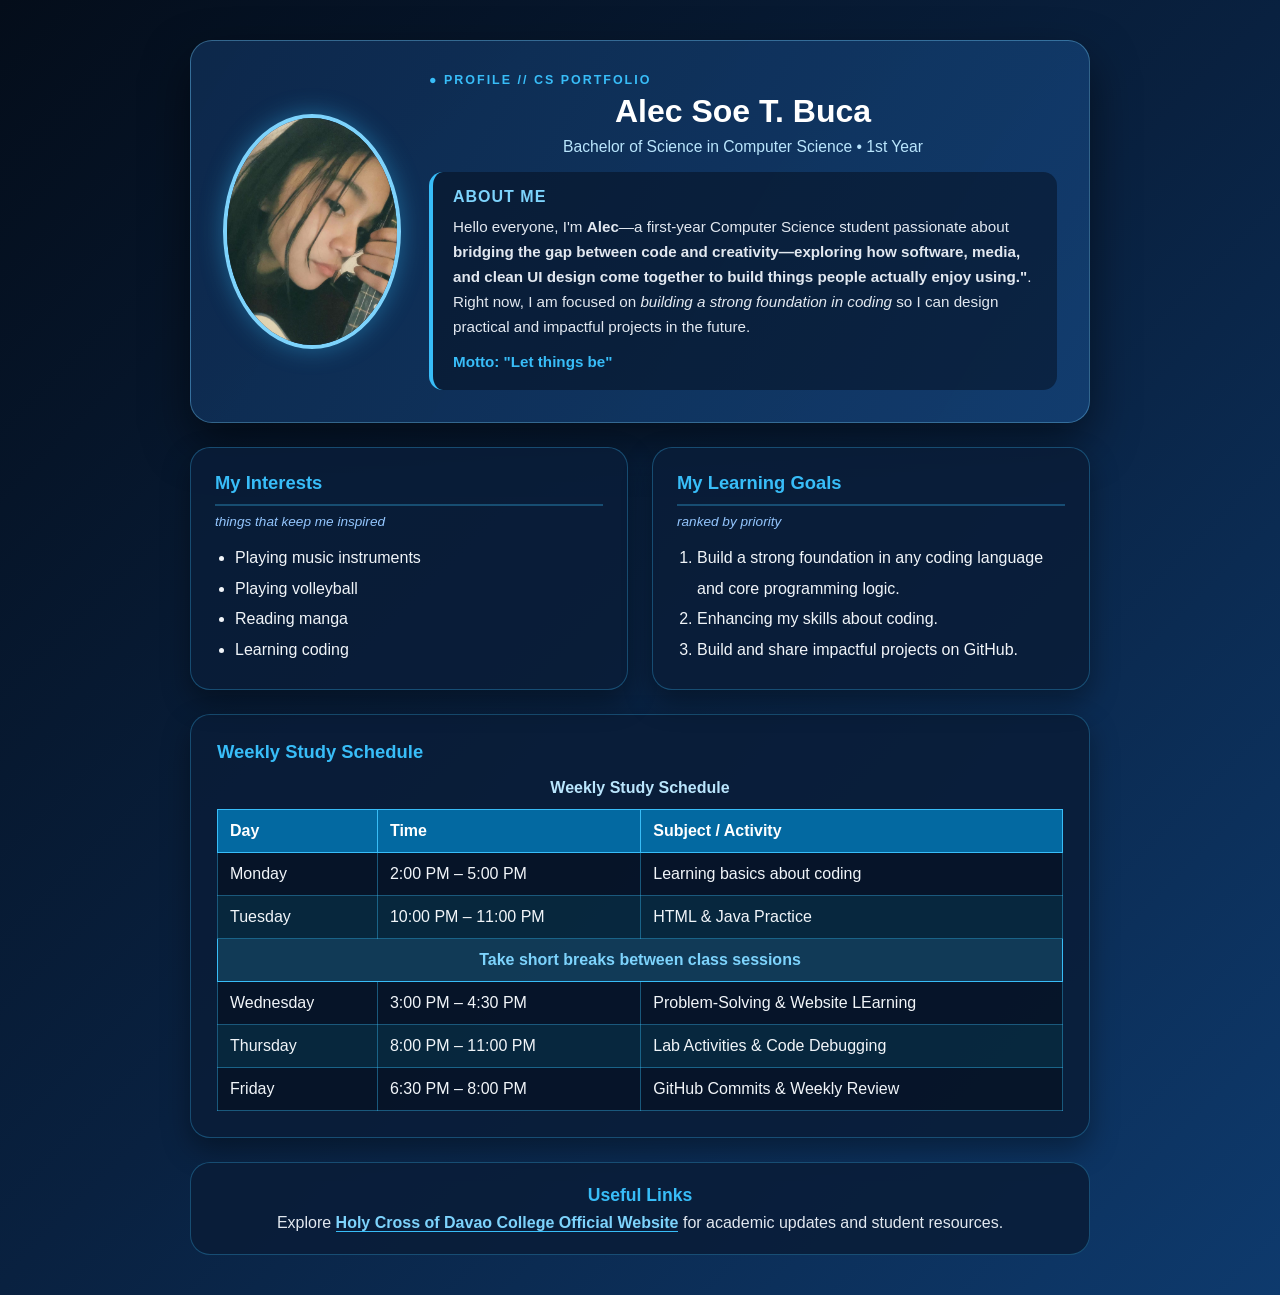
<file: index.html>
<!DOCTYPE html>
<html lang="en">
<head>
    <meta charset="UTF-8">
    <title>Alec Soe T. Buca - Personal Profile</title>
</head>
<body style="background: linear-gradient(135deg, #040d1a 0%, #092140 50%, #0e3a6d 100%); font-family: 'Trebuchet MS', 'Segoe UI', sans-serif; color: #f1f5f9; margin: 0; padding: 40px 20px; min-height: 100vh;">

    <div style="max-width: 900px; margin: 0 auto;">

        <div style="background: linear-gradient(120deg, rgba(14, 42, 78, 0.92) 0%, rgba(19, 64, 116, 0.88) 100%); border: 1px solid rgba(125, 211, 252, 0.35); border-radius: 22px; padding: 32px; box-shadow: 0 20px 45px rgba(0, 0, 0, 0.5); display: flex; flex-wrap: wrap; align-items: center; gap: 28px; margin-bottom: 24px;">
            
            <div style="flex: 0 0 auto; margin: 0 auto;">
                <img src="soe.jpg" width="170" alt="Profile photo" style="border-radius: 50%; border: 4px solid #7dd3fc; box-shadow: 0 0 25px rgba(56, 189, 248, 0.4); display: block;">
            </div>

            <div style="flex: 1 1 440px;">
                <p style="color: #38bdf8; font-size: 0.78em; font-weight: bold; letter-spacing: 2px; text-transform: uppercase; margin: 0 0 6px 0;">
                    ● PROFILE // CS PORTFOLIO
                </p>
                <h1 style="text-align: center; color: #ffffff; font-size: 2em; margin: 0 0 8px 0;">Alec Soe T. Buca</h1>
                <p style="color: #bae6fd; font-size: 0.98em; margin: 0 0 16px 0; text-align: center;">
                    Bachelor of Science in Computer Science • 1st Year
                </p>
                <div style="background-color: rgba(4, 13, 26, 0.5); border-radius: 14px; padding: 16px 20px; border-left: 4px solid #38bdf8;">
                    <h2 style="color: #7dd3fc; font-size: 1em; margin: 0 0 8px 0; text-transform: uppercase; letter-spacing: 1px;">About Me</h2>
                    <p style="line-height: 1.65; color: #e2e8f0; margin: 0; font-size: 0.95em;">
                        Hello everyone, I'm <strong>Alec</strong>—a first-year Computer Science student passionate about <strong>bridging the gap between code and creativity—exploring how software, media, and clean UI design come together to build things people actually enjoy using."</strong>. Right now, I am focused on <em>building a strong foundation in coding</em> so I can design practical and impactful projects in the future.
                        <br>
                        <span style="display: inline-block; margin-top: 10px; color: #38bdf8; font-weight: bold;">Motto: "Let things be"</span>
                    </p>
                </div>
            </div>
        </div>

        <div style="display: flex; flex-wrap: wrap; gap: 24px; margin-bottom: 24px;">

            <div style="flex: 1 1 380px; background-color: rgba(10, 29, 56, 0.88); border: 1px solid rgba(56, 189, 248, 0.3); border-radius: 20px; padding: 24px; box-shadow: 0 12px 28px rgba(0, 0, 0, 0.35);">
                <h2 style="color: #38bdf8; margin: 0 0 6px 0; font-size: 1.15em; border-bottom: 2px solid rgba(56, 189, 248, 0.3); padding-bottom: 10px;">My Interests</h2>
                <p style="color: #93c5fd; font-size: 0.85em; font-style: italic; margin: 8px 0 14px 0;">things that keep me inspired</p>
                <ul style="line-height: 1.9; color: #f1f5f9; margin: 0; padding-left: 20px;">
                    <li>Playing music instruments</li>
                    <li>Playing volleyball</li>
                    <li>Reading manga</li>
                    <li>Learning coding
        </li
                </ul>
            </div>

            <div style="flex: 1 1 380px; background-color: rgba(10, 29, 56, 0.88); border: 1px solid rgba(56, 189, 248, 0.3); border-radius: 20px; padding: 24px; box-shadow: 0 12px 28px rgba(0, 0, 0, 0.35);">
                <h2 style="color: #38bdf8; margin: 0 0 6px 0; font-size: 1.15em; border-bottom: 2px solid rgba(56, 189, 248, 0.3); padding-bottom: 10px;">My Learning Goals</h2>
                <p style="color: #93c5fd; font-size: 0.85em; font-style: italic; margin: 8px 0 14px 0;">ranked by priority</p>
                <ol style="line-height: 1.9; color: #f1f5f9; margin: 0; padding-left: 20px;">
                    <li>Build a strong foundation in any coding language and core programming logic.</li>
                    <li>Enhancing my skills about coding.</li>
                    <li>Build and share impactful projects on GitHub.</li>
                </ol>
            </div>

        </div>

        <div style="background-color: rgba(10, 29, 56, 0.88); border: 1px solid rgba(56, 189, 248, 0.3); border-radius: 20px; padding: 26px; box-shadow: 0 12px 28px rgba(0, 0, 0, 0.35); margin-bottom: 24px;">
            <h2 style="color: #38bdf8; margin: 0 0 16px 0; font-size: 1.15em;">Weekly Study Schedule</h2>

            <table style="width: 100%; border-collapse: collapse; border: 1px solid #38bdf8; background-color: rgba(6, 19, 38, 0.85);">
                <caption style="font-weight: bold; margin-bottom: 12px; color: #bae6fd;">Weekly Study Schedule</caption>
                <thead>
                    <tr style="background-color: #0369a1; color: #ffffff;">
                        <th style="border: 1px solid #38bdf8; padding: 12px; text-align: left;">Day</th>
                        <th style="border: 1px solid #38bdf8; padding: 12px; text-align: left;">Time</th>
                        <th style="border: 1px solid #38bdf8; padding: 12px; text-align: left;">Subject / Activity</th>
                    </tr>
                </thead>
                <tbody>
                    <tr>
                        <td style="border: 1px solid rgba(56, 189, 248, 0.4); padding: 12px;">Monday</td>
                        <td style="border: 1px solid rgba(56, 189, 248, 0.4); padding: 12px;">2:00 PM – 5:00 PM</td>
                        <td style="border: 1px solid rgba(56, 189, 248, 0.4); padding: 12px;">Learning basics about coding</td>
                    </tr>
                    <tr style="background-color: rgba(14, 116, 144, 0.2);">
                        <td style="border: 1px solid rgba(56, 189, 248, 0.4); padding: 12px;">Tuesday</td>
                        <td style="border: 1px solid rgba(56, 189, 248, 0.4); padding: 12px;">10:00 PM – 11:00 PM</td>
                        <td style="border: 1px solid rgba(56, 189, 248, 0.4); padding: 12px;">HTML &amp; Java Practice</td>
                    </tr>
                    <tr>
                        <td colspan="3" style="border: 1px solid #38bdf8; padding: 12px; text-align: center; background-color: rgba(56, 189, 248, 0.22); color: #7dd3fc; font-weight: bold;">
                            Take short breaks between class sessions
                        </td>
                    </tr>
                    <tr>
                        <td style="border: 1px solid rgba(56, 189, 248, 0.4); padding: 12px;">Wednesday</td>
                        <td style="border: 1px solid rgba(56, 189, 248, 0.4); padding: 12px;">3:00 PM – 4:30 PM</td>
                        <td style="border: 1px solid rgba(56, 189, 248, 0.4); padding: 12px;">Problem-Solving &amp; Website LEarning</td>
                    </tr>
                    <tr style="background-color: rgba(14, 116, 144, 0.2);">
                        <td style="border: 1px solid rgba(56, 189, 248, 0.4); padding: 12px;">Thursday</td>
                        <td style="border: 1px solid rgba(56, 189, 248, 0.4); padding: 12px;">8:00 PM – 11:00 PM</td>
                        <td style="border: 1px solid rgba(56, 189, 248, 0.4); padding: 12px;">Lab Activities &amp; Code Debugging</td>
                    </tr>
                    <tr>
                        <td style="border: 1px solid rgba(56, 189, 248, 0.4); padding: 12px;">Friday</td>
                        <td style="border: 1px solid rgba(56, 189, 248, 0.4); padding: 12px;">6:30 PM – 8:00 PM</td>
                        <td style="border: 1px solid rgba(56, 189, 248, 0.4); padding: 12px;">GitHub Commits &amp; Weekly Review</td>
                    </tr>   
                </tbody>
            </table>
        </div>

        <div style="background-color: rgba(10, 29, 56, 0.88); border: 1px solid rgba(56, 189, 248, 0.3); border-radius: 20px; padding: 22px 26px; text-align: center;">
            <h2 style="color: #38bdf8; margin: 0 0 8px 0; font-size: 1.1em;">Useful Links</h2>
            <p style="margin: 0; color: #e2e8f0;">
                Explore <a href="https://www.hcdc.edu.ph/" target="_blank" style="color: #7dd3fc; font-weight: bold; text-decoration: none; border-bottom: 1px solid #38bdf8;">Holy Cross of Davao College Official Website</a> for academic updates and student resources.
            </p>
        </div>

    </div>

</body>
</html>
</file>
